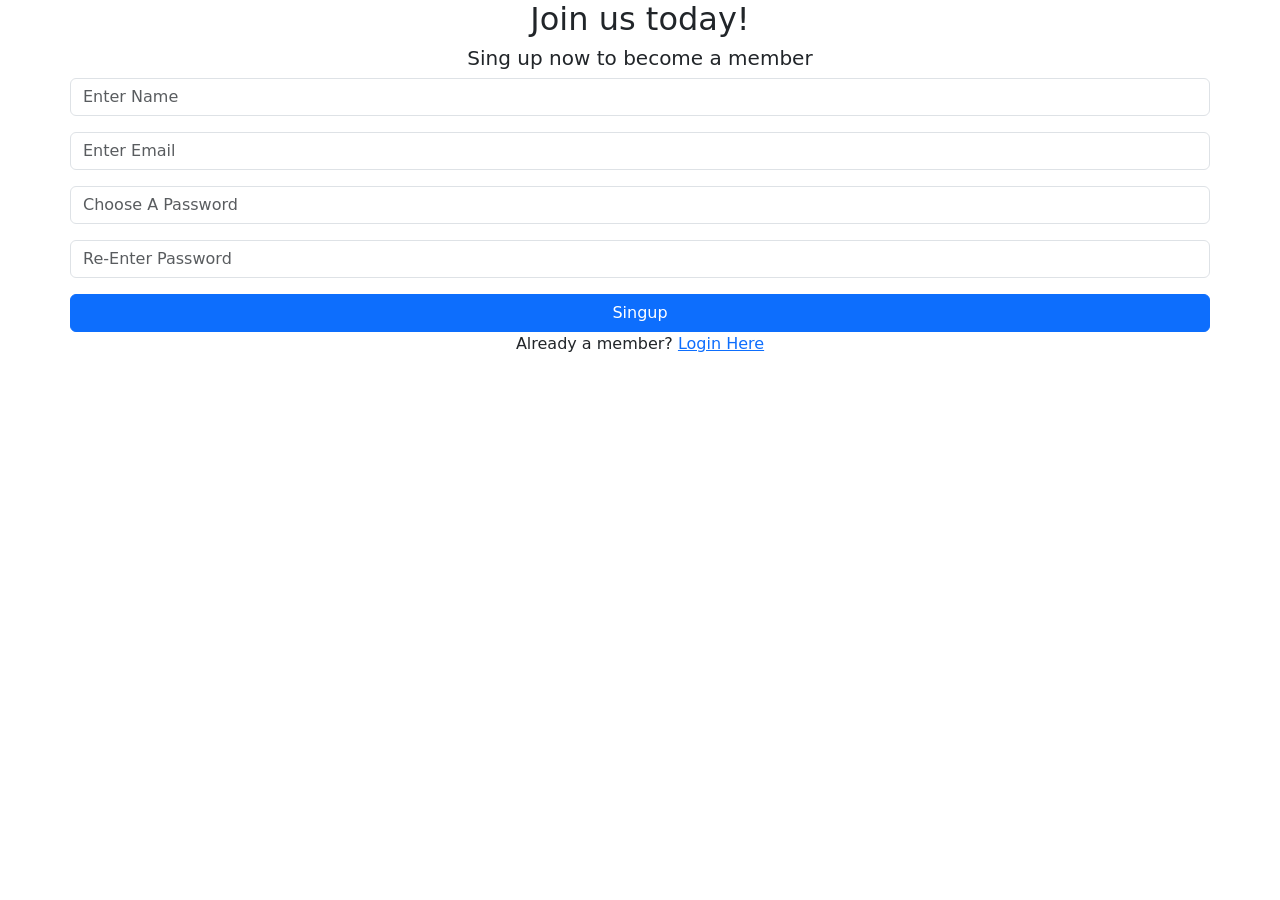
<file: đăng ký.html>
<html lang="en">
<head>
    <meta charset="UTF-8">
    <meta name="viewport" content="width=device-width, initial-scale=1.0">
    <title>ĐĂNG KÝ</title>
    <link href="https://cdn.jsdelivr.net/npm/bootstrap@5.3.3/dist/css/bootstrap.min.css" rel="stylesheet" integrity="sha384-QWTKZyjpPEjISv5WaRU9OFeRpok6YctnYmDr5pNlyT2bRjXh0JMhjY6hW+ALEwIH" crossorigin="anonymous">
    <link rel="stylesheet" href="./index.css">
</head>
<body>
    <div class="container">
        <div class="row">
            <h2 class="text-center">Join us today!</h2>
            <h5  class="text-center">Sing up  now to become a member</h5>
    
            <div class="input-group mb-3 p-0">
                <input type="text" class="form-control" placeholder="Enter Name" aria-label="Username" aria-describedby="basic-addon1">
              </div>
              <div class="input-group mb-3 p-0">
                <input type="text" class="form-control" placeholder="Enter Email" aria-label="Username" aria-describedby="basic-addon1">
            </div>
            <div class="input-group mb-3 p-0">
                <input type="password" class="form-control" placeholder="Choose A Password" aria-label="Username" aria-describedby="basic-addon1">
            </div>
            <div class="input-group mb-3 p-0">
                <input type="password" class="form-control" placeholder="Re-Enter Password" aria-label="Username" aria-describedby="basic-addon1">
            </div>
        
            <br>
            <button type="button" class="btn btn-primary"> Singup</button>
            <br>
            
            <p class="text-center">Already a member? <a href="./dangky">Login Here</a></p>
    </div>
    
    <script src="https://cdn.jsdelivr.net/npm/bootstrap@5.3.3/dist/js/bootstrap.bundle.min.js" integrity="sha384-YvpcrYf0tY3lHB60NNkmXc5s9fDVZLESaAA55NDzOxhy9GkcIdslK1eN7N6jIeHz" crossorigin="anonymous"></script>
</body>
</html>
</file>
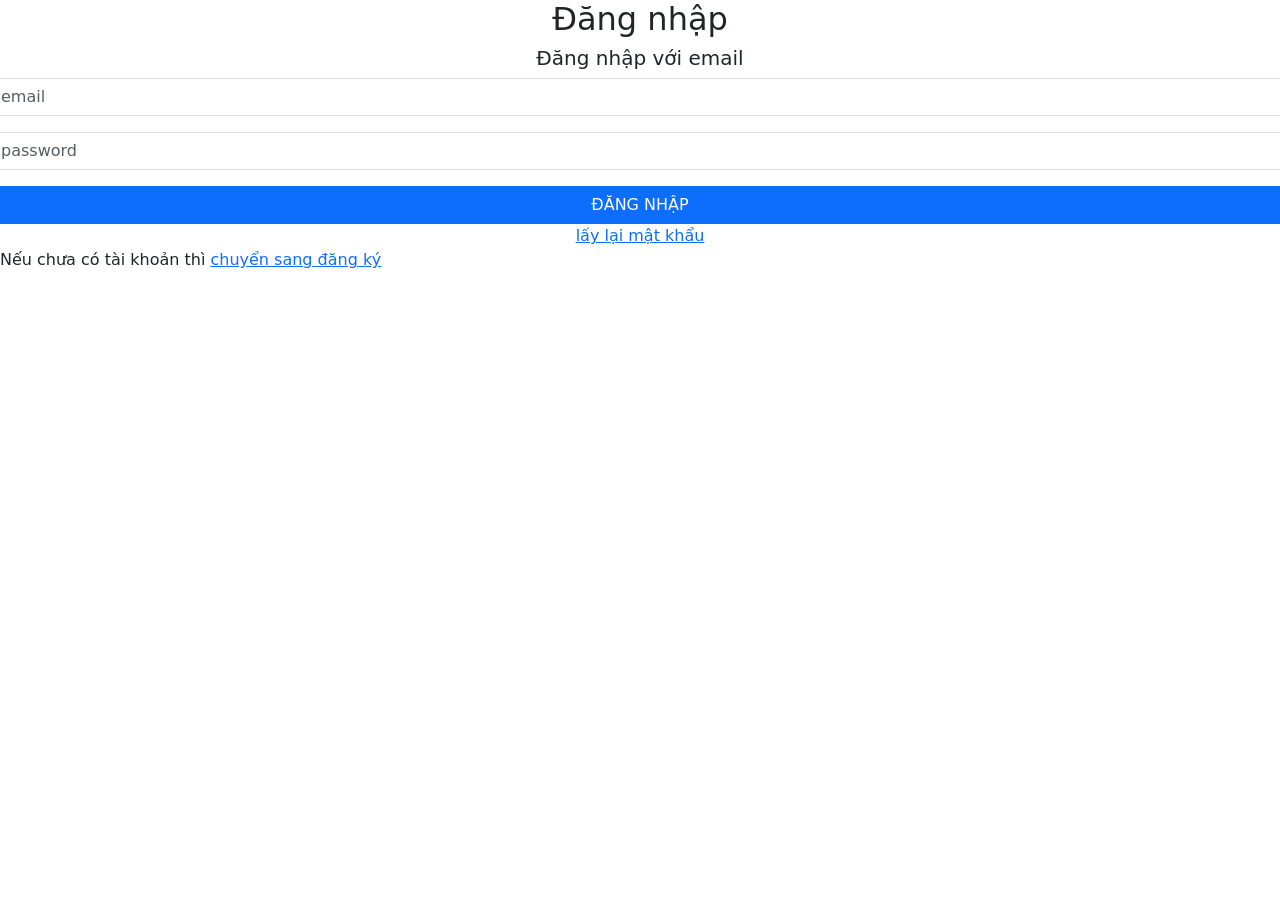
<file: đăng nhập.html>
<!DOCTYPE html>
<html lang="en">
<head>
    <meta charset="UTF-8">
    <meta name="viewport" content="width=device-width, initial-scale=1.0">
    <title>Trang Đăng Nhập</title>
    <link href="https://cdn.jsdelivr.net/npm/bootstrap@5.3.3/dist/css/bootstrap.min.css" rel="stylesheet" integrity="sha384-QWTKZyjpPEjISv5WaRU9OFeRpok6YctnYmDr5pNlyT2bRjXh0JMhjY6hW+ALEwIH" crossorigin="anonymous">
    <link rel="stylesheet" href="./index.css">
</head>
<body>
    <div>
        <div class="row">
            <h2 class="text-center">Đăng nhập</h2>
            <h5 id="dang-nhap-voi-email" class="text-center">Đăng nhập với email</h5>



            <div class="input-group mb-3 p-0">
                <input type="text" class="form-control" placeholder="email" aria-label="Username" aria-describedby="basic-addon1">
              </div>
              <div class="input-group mb-3 p-0">
                <input type="password" class="form-control" placeholder="password" aria-label="Username" aria-describedby="basic-addon1">
              </div>
          
            <br>
            <button type="button" class="btn btn-primary"> ĐĂNG NHẬP</button>
            <br>
            <a id="lay-lai-mk" class="text-center">lấy lại mật khẩu</a>
            <p>Nếu chưa có tài khoản thì <a href="./dangky">chuyển sang đăng ký</a></p>
        </div> 
    </div>
    
    <script src="https://cdn.jsdelivr.net/npm/bootstrap@5.3.3/dist/js/bootstrap.bundle.min.js" integrity="sha384-YvpcrYf0tY3lHB60NNkmXc5s9fDVZLESaAA55NDzOxhy9GkcIdslK1eN7N6jIeHz" crossorigin="anonymous"></script>
</body>
</html>
</file>
<file: index.css>
#mui-ten{
            position: fixed;
            right: 10px;
            bottom: 10px;
        }
        #nut{
            background-color: aqua;
            border: 1px;
            padding: 10px;
        }
        #nut:hover{
            padding: 11px;
            background-color: blanchedalmond;
        }
        #duong-dan:link{
            background-color: rgb(204, 176, 230);
            cursor: pointer;
        }
        #header{
            margin-top: 20px;
        }
        #logo{
            margin: 0;
            margin-right: 20px;
        }
        #thu-hai{
            margin: 0;
            margin-right: 20px;
        }
        #ha-noi{
            margin: 0;
            margin-right: 60px;
        }
        #moi-nhat{
            margin: 0;
            margin-right: 20px;
        }
        #international{
            margin: 0;
            margin-right: 20px;
        }
        #danh-sach{
            position: sticky;
            top: 0;
            
        }
        .menu{
            color: black;
            text-decoration: none;
            margin-right: 10px;
        }
        .menu:hover {
            color: red;
        }
        #danh-sach {
            background-color: white;
        }
        #hehe{
            text-align: right;
        }
        #du-lich{
            text-decoration: none;
        }
        #am-thuc{
            text-decoration: none;
            color: black;
        }
        .fw-500{
            font-weight: 500;
        }
        p {
            font-weight: 500;
        }
        .khong-in-dam{
            font-weight: 100;
        }
        #bai-lien-quan{
            border: 1px solid #ccc;
            padding: 20px;

        }
        .ml-10{
            margin-left: 10px;
        }
        .fs-22{
            font-size: 22px;
        }
        .ke-hang{
            border-bottom: 1px solid #ccc;
        }
        .dan-cach-border{
            margin: 10px 0 10px 0;
        }
        .text-center{
            text-align: ;
        }
</file>
